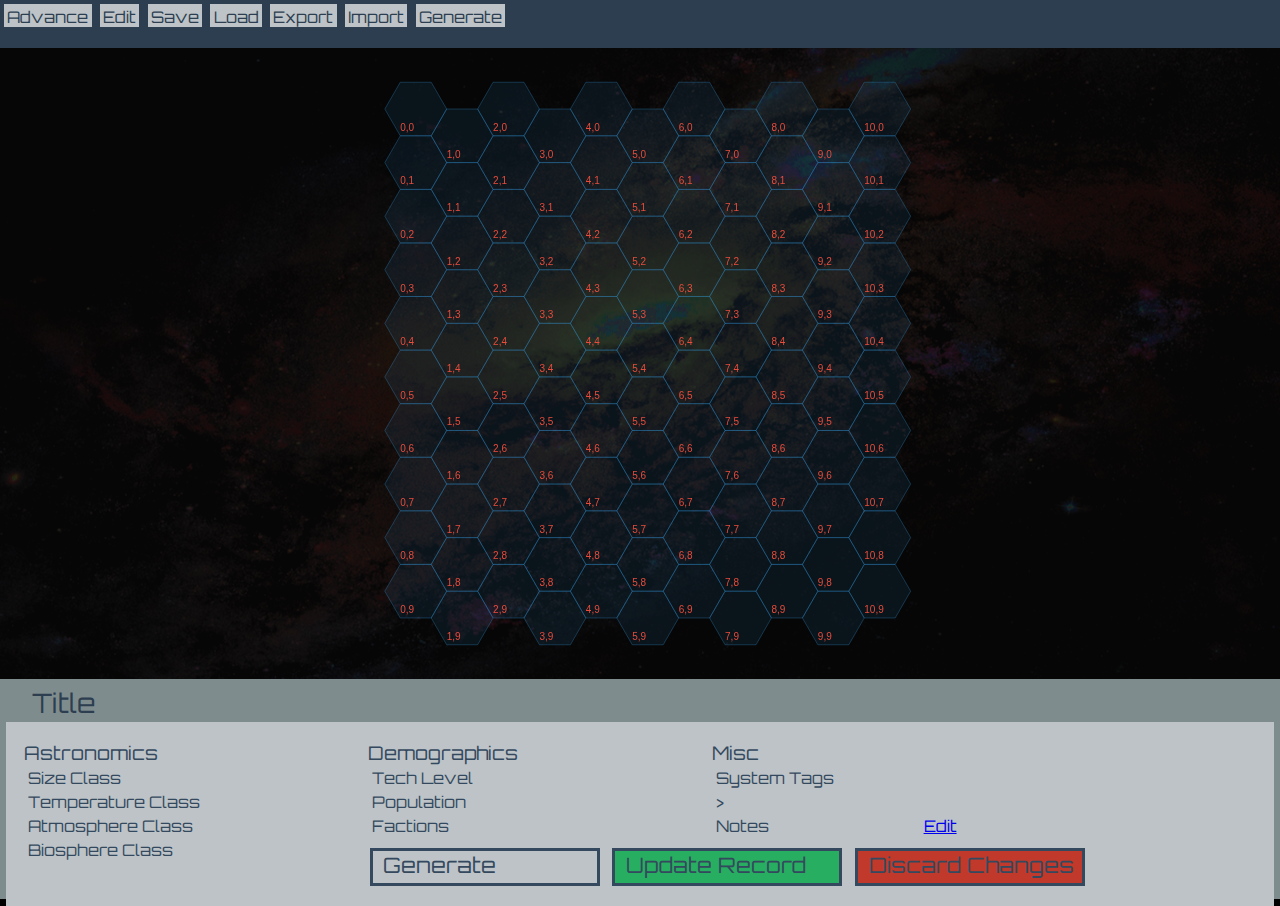
<file: index.html>
<html>
  <head>
    <title>GalMap (tm)</title>
    <link href='https://fonts.googleapis.com/css?family=Orbitron' rel='stylesheet' type='text/css'>
    <link rel="stylesheet" type="text/css" href="css/page.css">
    <link rel="stylesheet" type="text/css" href="css/infotab.css">
  </head>
  <body class="page" id="body">
    <script src="src/engine.js"></script>
    <script src="Hexagon.js/hexagon.js"></script>
    <script src="src/names.js"></script>
    <script src="src/stars.js"></script>
    <script src="src/planet.js"></script>
    <script src="src/system.js"></script>
    <script src="src/sectors.js"></script>
    <script src="src/views.js"></script>
    <script src="src/controls.js"></script>
    <script src="src/dialog.js"></script>
    <script src="src/io.js"></script>

    <div>
      <div class="control_bar" id="control_bar">
        <div id="system_controls">
          <div class="red button" id="return_button">Back</div>
          <div class="green button" id="new_button">New</div>
          <div class="red button" id="clear_button">Clear</div>
          <div class="green button" id="planet_button">Add Planets</div>
          <div class="red button" id="clear_planet_button">Clear Planets</div>
          <div class="grey button" id="info_button">InfoTab</div>
          <div class="grey button" id="hide_info_button">Hide InfoTab</div>
        </div>
        <div id="sector_controls">
          <div class="grey button" id="advance_button">Advance</div>
          <div class="grey button" id="edit_button">Edit</div>
          <div class="grey button" id="save_button">Save</div>
          <div class="grey button" id="load_button">Load</div>
          <div class="grey button" id="export_button">Export</div>
          <div class="grey button" id="import_button">Import</div>
          <div class="grey button" id="generate_button">Generate</div>
        </div>
      </div>
      <div id="map" class="map">
        <canvas id="SectorCanvas"></canvas>
        <canvas id="SystemCanvas"></canvas>
      </div>
      <div class="infotab" id="infotab">
        <form name="infotab" id="infotab_data">
          <input id="infotab_title" name="infotab_name" class="infotab_heading" value="Title" />
          <div class="infotab_body" id="infotab_body">

            <div class="infotab_section">
              <div class="infotab_subheading">Astronomics</div>
              <div class="infotab_field">
                <div class="infotab_label">Size Class</div>
                <input class="infotab_input" name="size" id="infotab_size" oninput="updateInfotabTooltips();" />
                <span class=tooltip id="infotab_size_tooltip"></span>
              </div>

              <div class="infotab_field">
                <div class="infotab_label">Temperature Class</div>
                <input class="infotab_input" name="temperature" id="infotab_temperature" oninput="updateInfotabTooltips();" />
                <span class=tooltip id="infotab_temperature_tooltip"></span>
              </div>

              <div class="infotab_field">
                <div class="infotab_label">Atmosphere Class</div>
                <input class="infotab_input" name="atmosphere" id="infotab_atmosphere" oninput="updateInfotabTooltips();" />
                <span class=tooltip id="infotab_atmosphere_tooltip"></span>
              </div>

              <div class="infotab_field">
                <div class="infotab_label">Biosphere Class</div>
                <input class="infotab_input" name="biospshere" id="infotab_biosphere" oninput="updateInfotabTooltips();" />
                <span class=tooltip id="infotab_biosphere_tooltip"></span>
              </div>
            </div>


            <div class="infotab_section">
              <div class="infotab_subheading">Demographics</div>
              <div class="infotab_field">
                <div class="infotab_label">Tech Level</div>
                <input class="infotab_input" name="tech_level" id="infotab_techlevel" oninput="updateInfotabTooltips();" />
                <span class=tooltip id="infotab_techlevel_tooltip"></span>
              </div>

              <div class="infotab_field">
                <div class="infotab_label">Population</div>
                <input class="infotab_input" name="population" id="infotab_population" oninput="updateInfotabTooltips();" />
                <span class=tooltip id="infotab_population_tooltip"></span>
              </div>

              <div class="infotab_field">
                <div class="infotab_label">Factions</div>
                <input class="infotab_input" name="factions" id="infotab_factions" />
              </div>
            </div>


            <div class="infotab_section">
              <div class="infotab_subheading">Misc</div>
              <div class="infotab_field">
                <div class="infotab_label">System Tags</div>
                <input class="infotab_input" name="tag_1" id="infotab_tag1" oninput="updateInfotabTooltips();" />
                <span class=tooltip id="infotab_tag1_tooltip"></span>
              </div>

              <div class="infotab_field">
                <div class="infotab_label" >></div>
                <input class="infotab_input" name="tag_2" id="infotab_tag2" oninput="updateInfotabTooltips();" />
                <span class=tooltip id="infotab_tag2_tooltip"></span>
              </div>

              <div class="infotab_field">
                <div class="infotab_label">Notes</div>
                <a href="#" class="infotab_input" id="infotab_edit_notes">Edit</a>
                <textarea class="infotab_input" name="notes" id="infotab_notes" style="display:none" ></textarea>
              </div>
            </div>

              <div class="infotab_button grey" id="infotab_generate">
                Generate
              </div>
              <div class="infotab_button green" id="infotab_commit">
                Update Record
              </div>
              <div class="infotab_button red" id="infotab_discard">
                Discard Changes
              </div>

          </div>
        </form>
      </div>
      <div class="infotab" id="dialog">
        <div class="infotab_heading" id="dialog_title">No Title</div>
        <div class="infotab_body" id="dialog_body">

        </div>
        </div>
      </div>
      <script type="text/javascript">
        initializeViews();
        enableControls();
      </script>
    </div>
  </body>
</html>
</file>
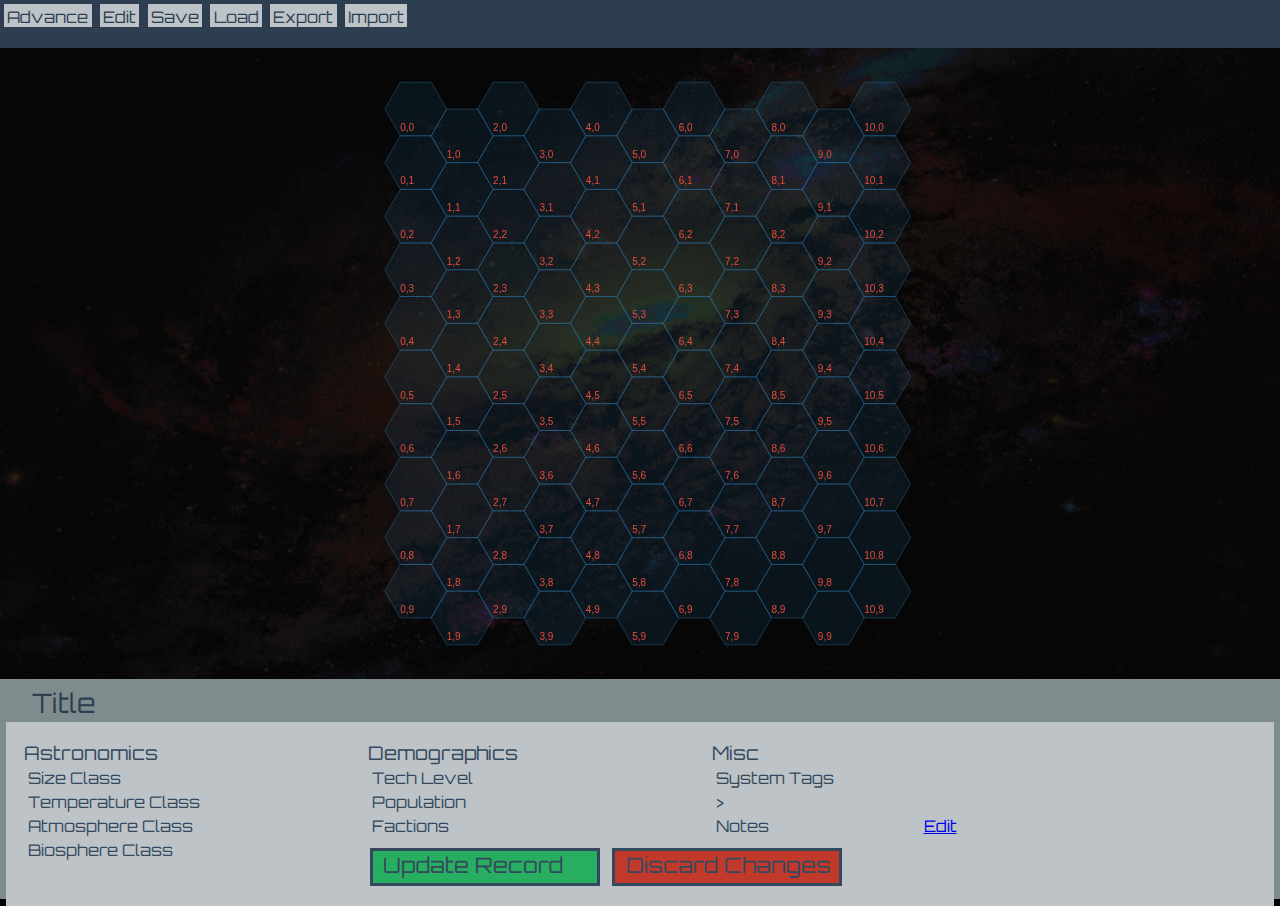
<file: galmap.html>
<html>
  <head>
    <title>GalMap (tm)</title>
    <link href='https://fonts.googleapis.com/css?family=Orbitron' rel='stylesheet' type='text/css'>
    <link rel="stylesheet" type="text/css" href="css/page.css">
    <link rel="stylesheet" type="text/css" href="css/infotab.css">
  </head>
  <body class="page">
    <script src="src/engine.js"></script>
    <script src="Hexagon.js/hexagon.js"></script>
    <script src="src/names.js"></script>
    <script src="src/stars.js"></script>
    <script src="src/planet.js"></script>
    <script src="src/system.js"></script>
    <script src="src/sectors.js"></script>
    <script src="src/views.js"></script>
    <script src="src/controls.js"></script>
    <script src="src/dialog.js"></script>
    <script src="src/io.js"></script>
    
    <div>
      <div class="control_bar" id="control_bar">
        <div id="system_controls">
          <div class="red button" id="return_button">Back</div>
          <div class="green button" id="new_button">New</div>
          <div class="red button" id="clear_button">Clear</div>
          <div class="green button" id="planet_button">Add Planets</div>
          <div class="red button" id="clear_planet_button">Clear Planets</div>
          <div class="grey button" id="info_button">InfoTab</div>
          <div class="grey button" id="hide_info_button">Hide InfoTab</div>
        </div>
        <div id="sector_controls">
          <div class="grey button" id="advance_button">Advance</div>
          <div class="grey button" id="edit_button">Edit</div>
          <div class="grey button" id="save_button">Save</div>
          <div class="grey button" id="load_button">Load</div>
          <div class="grey button" id="export_button">Export</div>
          <div class="grey button" id="import_button">Import</div>
        </div>
      </div>
      <div id="map" class="map">
        <canvas id="SectorCanvas"></canvas>
        <canvas id="SystemCanvas"></canvas>
      </div>
      <div class="infotab" id="infotab">
        <form name="infotab" id="infotab_data">
          <input id="infotab_title" name="infotab_name" class="infotab_heading" value="Title" />
          <div class="infotab_body" id="infotab_body">
            
            <div class="infotab_section">
              <div class="infotab_subheading">Astronomics</div>
              <div class="infotab_field">
                <div class="infotab_label">Size Class</div>
                <input class="infotab_input" name="size" id="infotab_size" />
              </div>
              
              <div class="infotab_field">
                <div class="infotab_label">Temperature Class</div>
                <input class="infotab_input" name="temperature" id="infotab_temperature" />
              </div>
              
              <div class="infotab_field">
                <div class="infotab_label">Atmosphere Class</div>
                <input class="infotab_input" name="atmopshere" id="infotab_atmosphere" />
              </div>

              <div class="infotab_field">
                <div class="infotab_label">Biosphere Class</div>
                <input class="infotab_input" name="biospshere" id="infotab_biosphere" />
              </div>
            </div>

            
            <div class="infotab_section">
              <div class="infotab_subheading">Demographics</div>
              <div class="infotab_field">
                <div class="infotab_label">Tech Level</div>
                <input class="infotab_input" name="tech_level" id="infotab_techlevel" />
              </div>

              <div class="infotab_field">
                <div class="infotab_label">Population</div>
                <input class="infotab_input" name="population" id="infotab_population" />
              </div>

              <div class="infotab_field">
                <div class="infotab_label">Factions</div>
                <input class="infotab_input" name="factions" id="infotab_factions" />
              </div>
            </div>

            
            <div class="infotab_section">
              <div class="infotab_subheading">Misc</div>
              <div class="infotab_field">
                <div class="infotab_label">System Tags</div>
                <input class="infotab_input" name="tag_1" id="infotab_tag1" />
              </div>
            
              <div class="infotab_field">
                <div class="infotab_label" >></div>
                <input class="infotab_input" name="tag_2" id="infotab_tag2" />
              </div>
            
              <div class="infotab_field">
                <div class="infotab_label">Notes</div>
                <a href="#" class="infotab_input" id="infotab_edit_notes">Edit</a>
                <textarea class="infotab_input" name="notes" id="infotab_notes" style="display:none" ></textarea>
              </div>
            </div>

          
              <div class="infotab_button green" id="infotab_commit">
                Update Record
              </div>
              <div class="infotab_button red" id="infotab_discard">
                Discard Changes
              </div>
            
          </div>
        </form>
      </div>
      <div class="infotab" id="dialog">
        <div class="infotab_heading" id="dialog_title">No Title</div>
        <div class="infotab_body" id="dialog_body">

        </div>
        </div>
      </div>
      <script type="text/javascript">
        initializeViews();
        enableControls();
      </script>
    </div>
  </body>
</html>
</file>
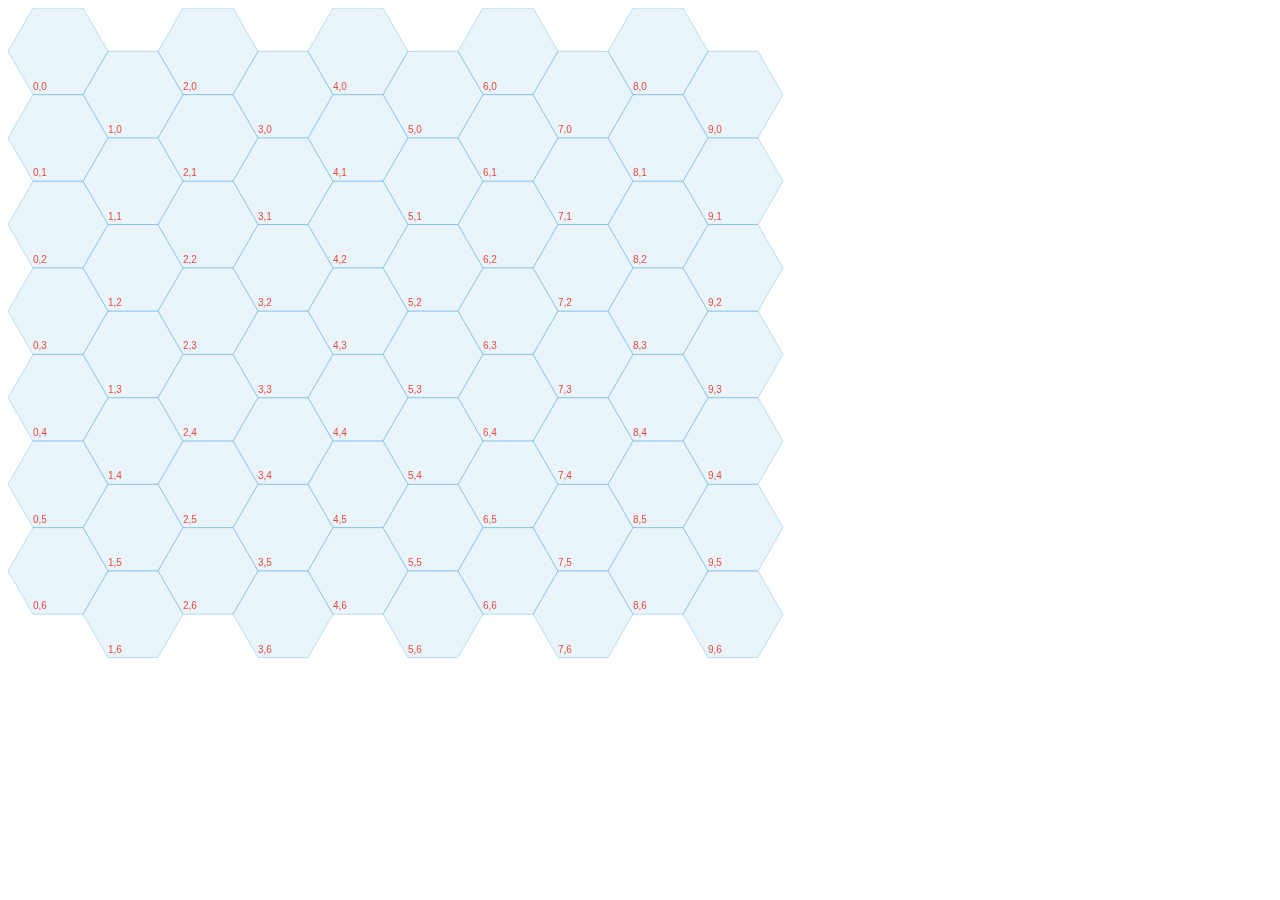
<file: Hexagon.js/hexagon.html>
<!DOCTYPE html>
<head>
    <title>Hex</title>
    <script src="hexagon.js"></script>
</head>
<body>
	<canvas id="HexCanvas" width="1000" height="700"></canvas>
    <script>
        var hexagonGrid = new HexagonGrid("HexCanvas", 50);
        hexagonGrid.drawHexGrid(7, 10, 50, 50, true);
    </script>

</body>
</file>
<file: css/page.css>
body {
  padding: 0;
  margin: 0;
  width: 100%;
  height: 100%;
  background-color: #000000;
}

.map {
  margin:0 auto;
}

.control_bar {
  width:100%;
  height:3em;
  background-color: #2c3e50;
}

.red {
  border-color: #e74c3c;
  background-color: #c0392b;
}

.green {
  border-color: #2ecc71;
  background-color: #27ae60;
}

.grey {
  border-color: #ecf0f1;
  background-color: #bdc3c7;
}

.button {
  font-family: 'Orbitron', sans-serif;
  font-weight: strong;
  float:left;
  width: auto;
  height:1em;
  border:solid;
  border-width: 0.1em;
  color: #2c3e50;
  margin: 0.2em;
  padding: 0.2em;
  text-align: center;
  cursor: pointer;
}

.button-label {
  margin: auto;
  width: 80%;
  text-align: center;
  padding: 2px;
}

#dialog {
  position: fixed;
  left:50%;
}
</file>
<file: css/infotab.css>
.infotab {
  width: 100%;
  box-sizing: border-box;
  height: 30%;
  padding:0.2em;
  background-color: #7f8c8d;
  font-family: 'Orbitron', sans-serif;
}

.infotab_heading {
  color: #2c3e50;
  font-size:20pt;
  height:1.5em;
  background: none;
  border: none;
  margin-left: 1em;
  vertical-align: center;
  font-family: 'Orbitron', sans-serif;
}

.infotab_subheading {
  font-color: #2c3e50;
  font-size:14pt;
  text-align: left;
}

.infotab_body {
  overflow-y:auto;
  overflow-x:hidden;
  background-color: #bdc3c7;
  margin-left: 0.2em;
  margin-right:0.2em;
  margin-bottom: 0.2em;
  color: #34495e;
  font-size:10pt;
  padding: 1em;
}

.infotab_section {
  border-color: #34495e;
  border-width: 1px;
  padding:0.2em;
  margin:0.2em;
  width:25em;
  float:left;
}

.infotab_field {
  padding:0.2em;
  width:22em;
  height:1.1em;
  font-size:12pt;
  clear:both;
  position: relative;
}

.infotab_label {
  width:13em;
  float:left;
  font-size:12pt;
  min-width: 10em
  height: 1.2em;
}

.infotab_input {
  float:left;
  font-size:10pt;
  height: 1.2em;
  width: 8em;
  font-size:12pt;
  vertical-align: center;
  background: none;
  border: none;
  font-family: 'Orbitron', sans-serif;
}

.infotab_field .tooltip {
  visibility: hidden;
  width:16em;
  background-color: #505050;
  color: #FFFFFF;
  text-align: center;
  padding: 0.25em 0;
  border-radius: 6px;
  position: absolute;
  z-index: 1;
  bottom: 125%;
  left: 50%;
  margin-left: -8em;

  opacity: 0;
  transition: opacity 0.3s;
}

.infotab_field .tooltip::after {
  content: "";
  position: absolute;
  top: 100%;
  left: 50%;
  margin-left: -0.25em;
  border-width: 0.25em;
  border-style: solid;
  border-color: #555 transparent transparent transparent;
}

.infotab_field:hover .tooltip {
  visibility: visible;
  opacity: 1;
}

.infotab_button {
  width:10em;
  height:1.5em;
  padding-left:0.5em;
  margin:0.3em;
  font-weight:strong;
  font-family: 'Orbitron', sans-serif;
  font-size:16pt;
  border: solid;
  vertical-align: center;
  float:left;
}

.infotab_small_button {
  width:10em;
  height:1.5em;
  padding-left:0.5em;
  margin:1em;
  font-weight:strong;
  font-family: 'Orbitron', sans-serif;
  font-size:12pt;
  border: solid;
  vertical-align: center;
  float: left;
}

.infotab_obv_input {
  font-size:12pt;
  float:left;
  height: 1.2em;
  width: 8em;
  vertical-align: center;
  border: none;
  background-color: #95a5a6;
  font-family: 'Orbitron', sans-serif;
}
</file>
